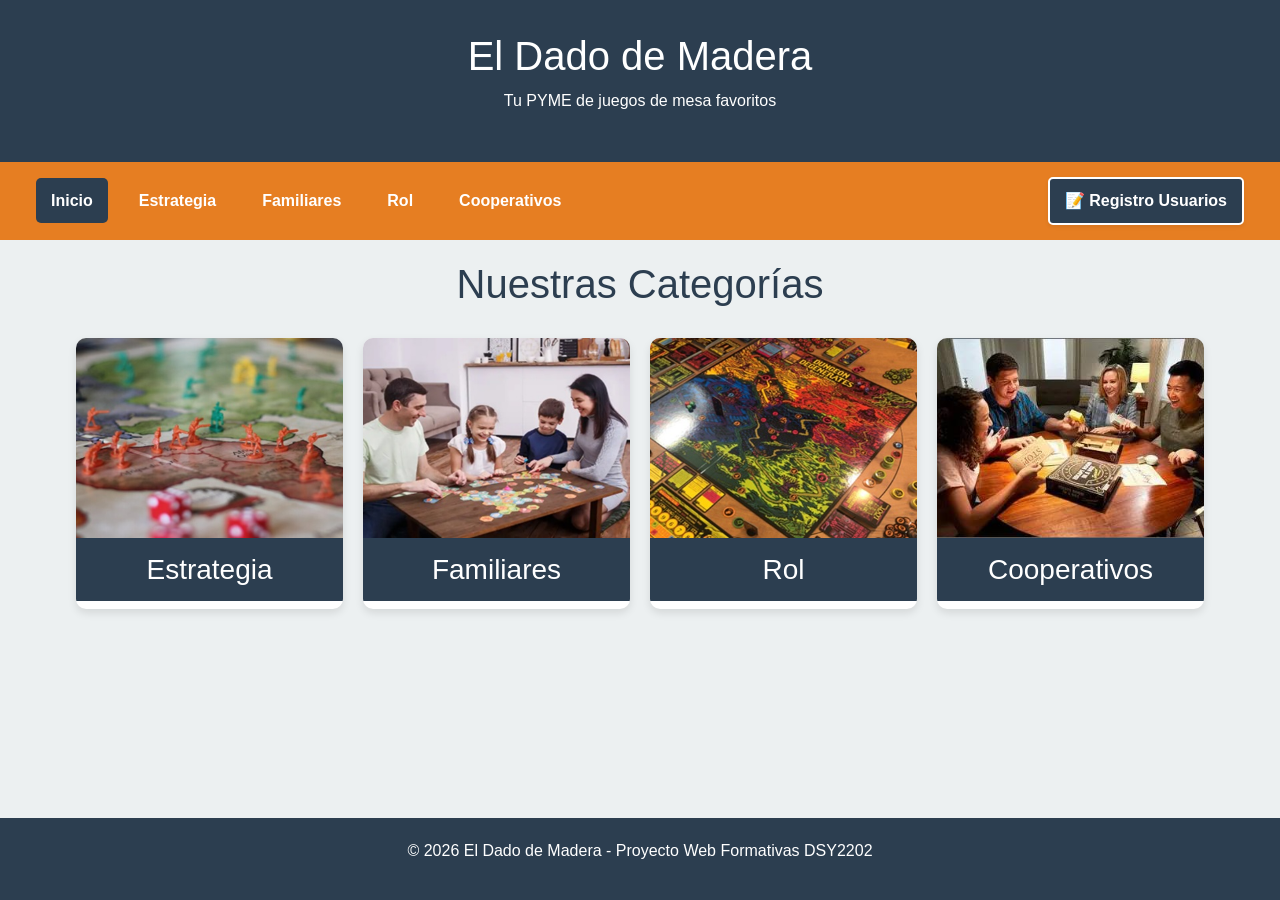
<file: index.html>
<!DOCTYPE html>
<html lang="es">
<head>
    <meta charset="UTF-8">
    <meta name="viewport" content="width=device-width, initial-scale=1.0">
    <link rel="icon" href="img/dadoicono.png">
    <title>El Dado de Madera | Juegos de Mesa</title>
    <link href="https://cdn.jsdelivr.net/npm/bootstrap@5.0.2/dist/css/bootstrap.min.css" rel="stylesheet" integrity="sha384-EVSTQN3/azprG1Anm3QDgpJLIm9Nao0Yz1ztcQTwFspd3yD65VohhpuuCOmLASjC" crossorigin="anonymous">
    <link rel="stylesheet" href="css/style.css">

    <script src="https://cdn.jsdelivr.net/npm/bootstrap@5.3.0/dist/js/bootstrap.bundle.min.js"></script>

</head>
<body>
    <header class="header anim-slide-down">
        <h1>El Dado de Madera</h1>
        <p>Tu PYME de juegos de mesa favoritos</p>
    </header>

    <nav class="navbar navbar-expand-md navbar-dark anim-fade-in px-4">
        <div class="container-fluid">
            
            <button class="navbar-toggler shadow-none" type="button" data-bs-toggle="collapse" data-bs-target="#menuNavegacion" aria-controls="menuNavegacion" aria-expanded="false" aria-label="Alternar navegación">
                <span class="navbar-toggler-icon"></span>
            </button>

            <div class="collapse navbar-collapse" id="menuNavegacion">
                
                <div class="d-flex flex-column flex-md-row justify-content-left align-items-center flex-grow-1 gap-3 mt-3 mt-md-0">
                    <a href="index.html" class="active">Inicio</a>
                    <a href="estrategia.html">Estrategia</a>
                    <a href="familiar.html">Familiares</a>
                    <a href="rol.html">Rol</a>
                    <a href="cooperativo.html">Cooperativos</a>
                </div>

                <div class="ms-md-auto mt-3 mt-md-0 text-center">
                    <a href="formulario.html" class="btn fw-bold shadow-sm btn-primario-custom">
                        📝 Registro Usuarios
                    </a>
                </div>
                
            </div>
        </div>
    </nav>

    <main class="container">
        <h2 class="anim-float">Nuestras Categorías</h2>
        <div class="grid-categorias anim-fade-in">
            
            <a href="estrategia.html" class="card-categoria">
                <img src="img/estrategia.jpg" alt="Juegos de Estrategia">
                <h3>Estrategia</h3>
            </a>

            <a href="familiar.html" class="card-categoria">
                <img src="img/familiares.jpg" alt="Juegos Familiares">
                <h3>Familiares</h3>
            </a>

            <a href="rol.html" class="card-categoria">
                <img src="img/rol.jpg" alt="Juegos de Rol">
                <h3>Rol</h3>
            </a>

            <a href="cooperativo.html" class="card-categoria">
                <img src="img/cooperativos.jpeg" alt="Juegos de Rol">
                <h3>Cooperativos</h3>
            </a>

        </div>
    </main>

    <footer>
        <p>&copy; 2026 El Dado de Madera - Proyecto Web Formativas DSY2202</p>
    </footer>
</body>
</html>
</file>
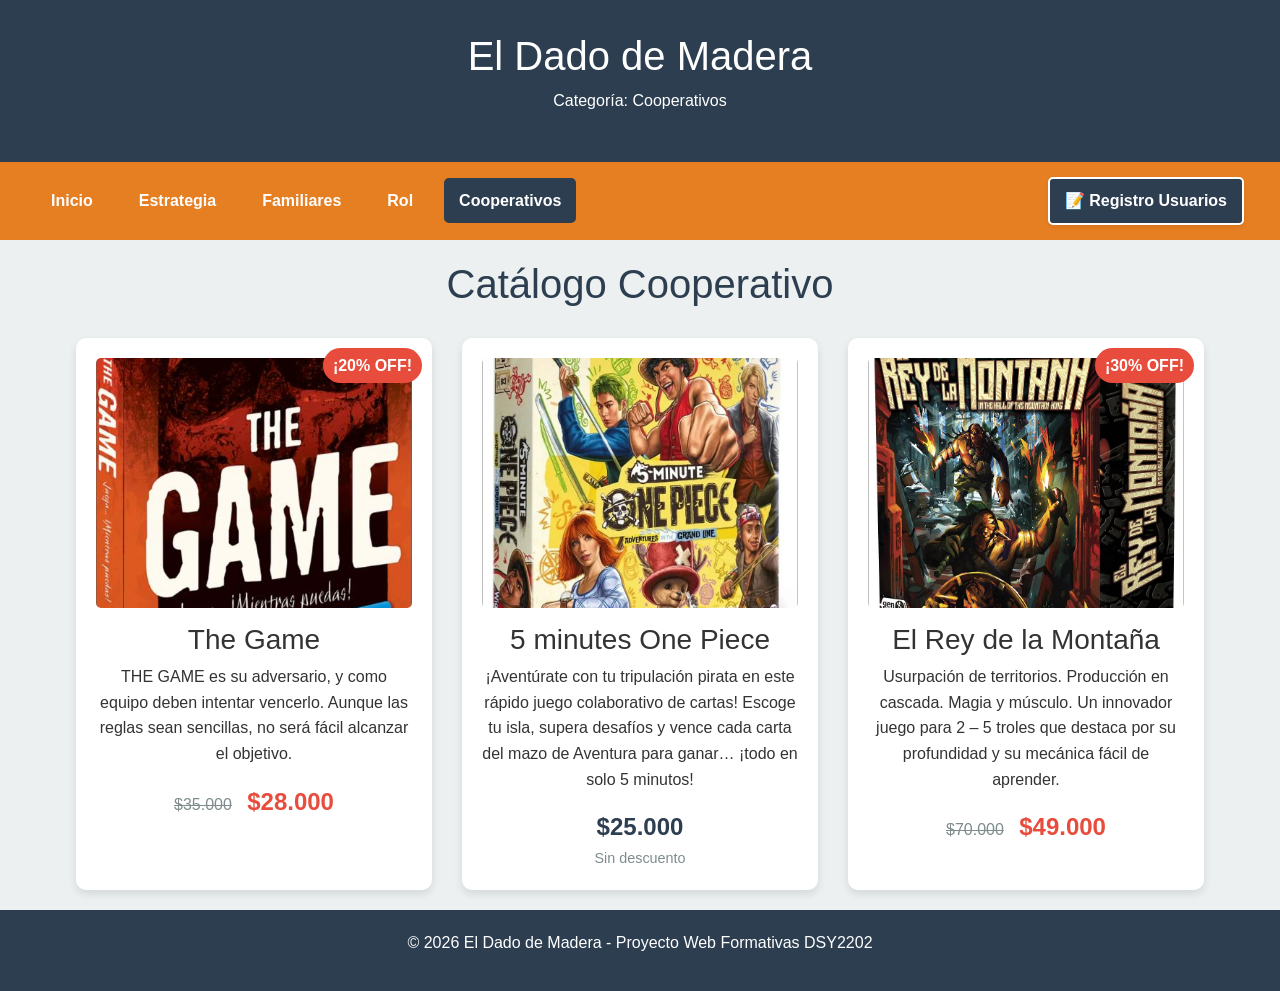
<file: cooperativo.html>
<!DOCTYPE html>
<html lang="es">
<head>
    <meta charset="UTF-8">
    <meta name="viewport" content="width=device-width, initial-scale=1.0">
    <link rel="icon" href="img/dadoicono.png">
    <title>Juegos Cooperativos | El Dado de Madera</title>
    <link href="https://cdn.jsdelivr.net/npm/bootstrap@5.0.2/dist/css/bootstrap.min.css" rel="stylesheet" integrity="sha384-EVSTQN3/azprG1Anm3QDgpJLIm9Nao0Yz1ztcQTwFspd3yD65VohhpuuCOmLASjC" crossorigin="anonymous">
    <link rel="stylesheet" href="css/style.css">

    <script src="https://cdn.jsdelivr.net/npm/bootstrap@5.3.0/dist/js/bootstrap.bundle.min.js"></script>
    
</head>
<body>
    <header class="header anim-slide-down">
        <h1>El Dado de Madera</h1>
        <p>Categoría: Cooperativos</p>
    </header>

    <nav class="navbar navbar-expand-md navbar-dark anim-fade-in px-4">
        <div class="container-fluid">
            
            <button class="navbar-toggler shadow-none" type="button" data-bs-toggle="collapse" data-bs-target="#menuNavegacion" aria-controls="menuNavegacion" aria-expanded="false" aria-label="Alternar navegación">
                <span class="navbar-toggler-icon"></span>
            </button>

            <div class="collapse navbar-collapse" id="menuNavegacion">
                
                <div class="d-flex flex-column flex-md-row justify-content-left align-items-center flex-grow-1 gap-3 mt-3 mt-md-0">
                    <a href="index.html">Inicio</a>
                    <a href="estrategia.html">Estrategia</a>
                    <a href="familiar.html">Familiares</a>
                    <a href="rol.html">Rol</a>
                    <a href="cooperativo.html" class="active">Cooperativos</a>
                </div>

                <div class="ms-md-auto mt-3 mt-md-0 text-center">
                    <a href="formulario.html" class="btn fw-bold shadow-sm btn-primario-custom">
                        📝 Registro Usuarios
                    </a>
                </div>
                
            </div>
        </div>
    </nav>

    <main class="container anim-fade-in">
        <h2>Catálogo Cooperativo</h2>
        <div class="grid-juegos anim-fade-in">
            
            <div class="card-juego">
                <div class="etiqueta-descuento anim-pulse">¡20% OFF!</div>
                <img src="img/cooperativos_thegame.jpeg" alt="Catan">
                <h3>The Game</h3>
                <p>THE GAME es su adversario, y como equipo deben intentar vencerlo. Aunque las reglas sean sencillas, no será fácil alcanzar el objetivo.</p>
                <div class="precio">
                    <span class="precio-normal">$35.000</span>
                    <span class="precio-oferta">$28.000</span>
                </div>
            </div>

            <div class="card-juego">
                <img src="img/cooperativos_onepiece.jpeg" alt="Carcassonne">
                <h3>5 minutes One Piece</h3>
                <p>¡Aventúrate con tu tripulación pirata en este rápido juego colaborativo de cartas! Escoge tu isla, supera desafíos y vence cada carta del mazo de Aventura para ganar… ¡todo en solo 5 minutos!</p>
                <div class="precio">
                    <span class="precio-unico">$25.000</span>
                    <span class="sin-descuento">Sin descuento</span>
                </div>
            </div>

            <div class="card-juego">
                <div class="etiqueta-descuento anim-pulse">¡30% OFF!</div>
                <img src="img/cooperativos_Reydelamontana.jpeg" alt="Scythe">
                <h3>El Rey de la Montaña</h3>
                <p>Usurpación de territorios. Producción en cascada. Magia y músculo. Un innovador juego para 2 – 5 troles que destaca por su profundidad y su mecánica fácil de aprender.</p>
                <div class="precio">
                    <span class="precio-normal">$70.000</span>
                    <span class="precio-oferta">$49.000</span>
                </div>
            </div>

        </div>
    </main>

    <footer>
        <p>&copy; 2026 El Dado de Madera - Proyecto Web Formativas DSY2202</p>
    </footer>
</body>
</html>
</file>
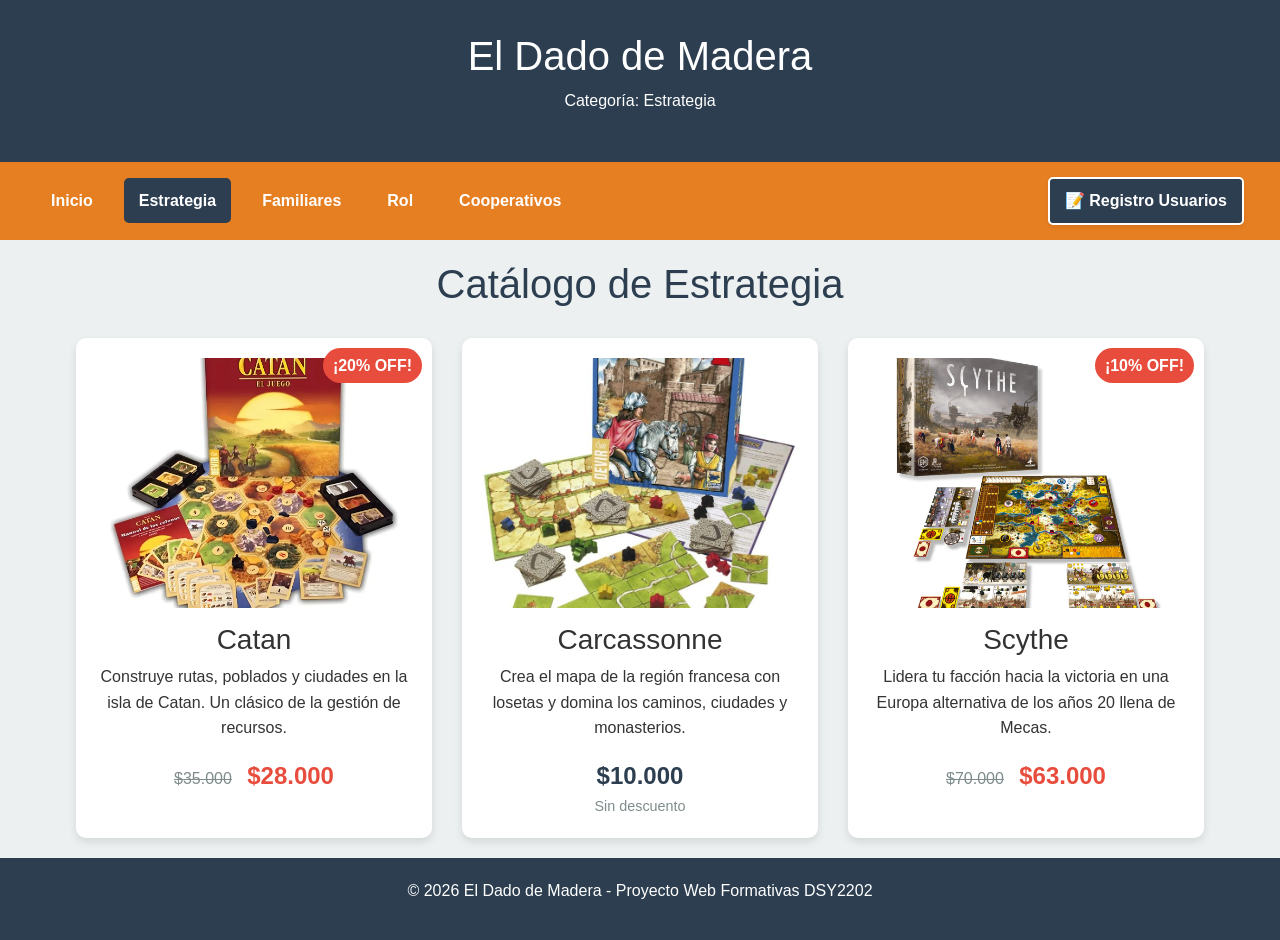
<file: estrategia.html>
<!DOCTYPE html>
<html lang="es">
<head>
    <meta charset="UTF-8">
    <meta name="viewport" content="width=device-width, initial-scale=1.0">
    <link rel="icon" href="img/dadoicono.png">
    <title>Juegos de Estrategia | El Dado de Madera</title>
    <link href="https://cdn.jsdelivr.net/npm/bootstrap@5.0.2/dist/css/bootstrap.min.css" rel="stylesheet" integrity="sha384-EVSTQN3/azprG1Anm3QDgpJLIm9Nao0Yz1ztcQTwFspd3yD65VohhpuuCOmLASjC" crossorigin="anonymous">
    <link rel="stylesheet" href="css/style.css">

    <script src="https://cdn.jsdelivr.net/npm/bootstrap@5.3.0/dist/js/bootstrap.bundle.min.js"></script>

</head>
<body>
    <header class="header">
        <h1>El Dado de Madera</h1>
        <p>Categoría: Estrategia</p>
    </header>

    <nav class="navbar navbar-expand-md navbar-dark anim-fade-in px-4">
        <div class="container-fluid">
            
            <button class="navbar-toggler shadow-none" type="button" data-bs-toggle="collapse" data-bs-target="#menuNavegacion" aria-controls="menuNavegacion" aria-expanded="false" aria-label="Alternar navegación">
                <span class="navbar-toggler-icon"></span>
            </button>

            <div class="collapse navbar-collapse" id="menuNavegacion">
                
                <div class="d-flex flex-column flex-md-row justify-content-left align-items-center flex-grow-1 gap-3 mt-3 mt-md-0">
                    <a href="index.html">Inicio</a>
                    <a href="estrategia.html" class="active">Estrategia</a>
                    <a href="familiar.html">Familiares</a>
                    <a href="rol.html">Rol</a>
                    <a href="cooperativo.html">Cooperativos</a>
                </div>

                <div class="ms-md-auto mt-3 mt-md-0 text-center">
                    <a href="formulario.html" class="btn fw-bold shadow-sm btn-primario-custom">
                        📝 Registro Usuarios
                    </a>
                </div>
                
            </div>
        </div>
    </nav>

    <main class="container anim-fade-in">
        <h2>Catálogo de Estrategia</h2>
        <div class="grid-juegos anim-fade-in">
            
            <div class="card-juego">
                <div class="etiqueta-descuento anim-pulse">¡20% OFF!</div>
                <img src="img/estrategia_catan.jpeg" alt="Catan">
                <h3>Catan</h3>
                <p>Construye rutas, poblados y ciudades en la isla de Catan. Un clásico de la gestión de recursos.</p>
                <div class="precio">
                    <span class="precio-normal">$35.000</span>
                    <span class="precio-oferta">$28.000</span>
                </div>
            </div>

            <div class="card-juego">
                <img src="img/estrategia_carcassonne.jpg" alt="Carcassonne">
                <h3>Carcassonne</h3>
                <p>Crea el mapa de la región francesa con losetas y domina los caminos, ciudades y monasterios.</p>
                <div class="precio">
                    <span class="precio-unico">$10.000</span>
                    <span class="sin-descuento">Sin descuento</span>
                </div>
            </div>

            <div class="card-juego">
                <div class="etiqueta-descuento anim-pulse">¡10% OFF!</div>
                <img src="img/estrategia_scythe.jpg" alt="Scythe">
                <h3>Scythe</h3>
                <p>Lidera tu facción hacia la victoria en una Europa alternativa de los años 20 llena de Mecas.</p>
                <div class="precio">
                    <span class="precio-normal">$70.000</span>
                    <span class="precio-oferta">$63.000</span>
                </div>
            </div>

        </div>
    </main>

    <footer>
        <p>&copy; 2026 El Dado de Madera - Proyecto Web Formativas DSY2202</p>
    </footer>
</body>
</html>
</file>
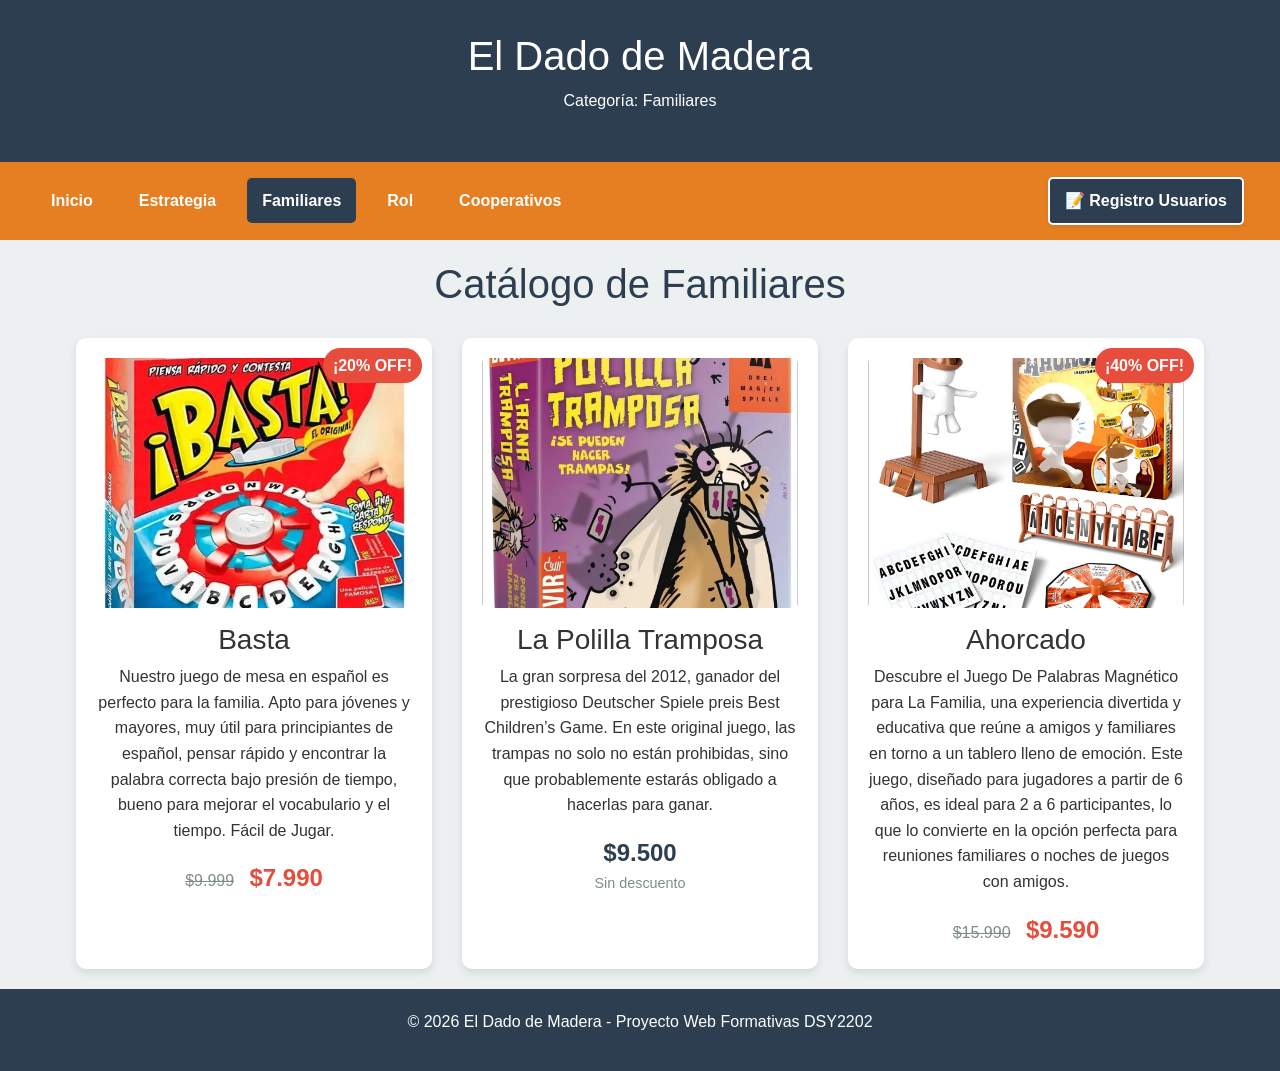
<file: familiar.html>
<!DOCTYPE html>
<html lang="es">
<head>
    <meta charset="UTF-8">
    <meta name="viewport" content="width=device-width, initial-scale=1.0">
    <link rel="icon" href="img/dadoicono.png">
    <title>Juegos Familiares | El Dado de Madera</title>
    <link href="https://cdn.jsdelivr.net/npm/bootstrap@5.0.2/dist/css/bootstrap.min.css" rel="stylesheet" integrity="sha384-EVSTQN3/azprG1Anm3QDgpJLIm9Nao0Yz1ztcQTwFspd3yD65VohhpuuCOmLASjC" crossorigin="anonymous">
    <link rel="stylesheet" href="css/style.css">

    <script src="https://cdn.jsdelivr.net/npm/bootstrap@5.3.0/dist/js/bootstrap.bundle.min.js"></script>
    
</head>
<body>
    <header class="header anim-slide-down">
        <h1>El Dado de Madera</h1>
        <p>Categoría: Familiares</p>
    </header>

    <nav class="navbar navbar-expand-md navbar-dark anim-fade-in px-4">
        <div class="container-fluid">
            
            <button class="navbar-toggler shadow-none" type="button" data-bs-toggle="collapse" data-bs-target="#menuNavegacion" aria-controls="menuNavegacion" aria-expanded="false" aria-label="Alternar navegación">
                <span class="navbar-toggler-icon"></span>
            </button>

            <div class="collapse navbar-collapse" id="menuNavegacion">
                
                <div class="d-flex flex-column flex-md-row justify-content-left align-items-center flex-grow-1 gap-3 mt-3 mt-md-0">
                    <a href="index.html">Inicio</a>
                    <a href="estrategia.html">Estrategia</a>
                    <a href="familiar.html" class="active">Familiares</a>
                    <a href="rol.html">Rol</a>
                    <a href="cooperativo.html">Cooperativos</a>
                </div>

                <div class="ms-md-auto mt-3 mt-md-0 text-center">
                    <a href="formulario.html" class="btn fw-bold shadow-sm btn-primario-custom">
                        📝 Registro Usuarios
                    </a>
                </div>
                
            </div>
        </div>
    </nav>

    <main class="container anim-fade-in">
        <h2>Catálogo de Familiares</h2>
        <div class="grid-juegos anim-fade-in">
            
            <div class="card-juego">
                <div class="etiqueta-descuento anim-pulse">¡20% OFF!</div>
                <img src="img/familiares_basta.jpeg" alt="Basta">
                <h3>Basta</h3>
                <p>Nuestro juego de mesa en español es perfecto para la familia. Apto para jóvenes y mayores, muy útil para principiantes de español, pensar rápido y encontrar la palabra correcta bajo presión de tiempo, bueno para mejorar el vocabulario y el tiempo. Fácil de Jugar.</p>
                <div class="precio">
                    <span class="precio-normal">$9.999</span>
                    <span class="precio-oferta">$7.990</span>
                </div>
            </div>

            <div class="card-juego">
                <img src="img/familiares_lapolillatramposa.jpeg" alt="Carcassonne">
                <h3>La Polilla Tramposa</h3>
                <p>La gran sorpresa del 2012, ganador del prestigioso Deutscher Spiele preis Best Children’s Game. En este original juego, las trampas no solo no están prohibidas, sino que probablemente estarás obligado a hacerlas para ganar. </p>
                <div class="precio">
                    <span class="precio-unico">$9.500</span>
                    <span class="sin-descuento">Sin descuento</span>
                </div>
            </div>

            <div class="card-juego">
                <div class="etiqueta-descuento anim-pulse">¡40% OFF!</div>
                <img src="img/familiares_ahorcado.jpeg" alt="Scythe">
                <h3>Ahorcado</h3>
                <p>Descubre el Juego De Palabras Magnético para La Familia, una experiencia divertida y educativa que reúne a amigos y familiares en torno a un tablero lleno de emoción. Este juego, diseñado para jugadores a partir de 6 años, es ideal para 2 a 6 participantes, lo que lo convierte en la opción perfecta para reuniones familiares o noches de juegos con amigos.</p>
                <div class="precio">
                    <span class="precio-normal">$15.990</span>
                    <span class="precio-oferta">$9.590</span>
                </div>
            </div>

        </div>
    </main>

    <footer>
        <p>&copy; 2026 El Dado de Madera - Proyecto Web Formativas DSY2202</p>
    </footer>
</body>
</html>
</file>
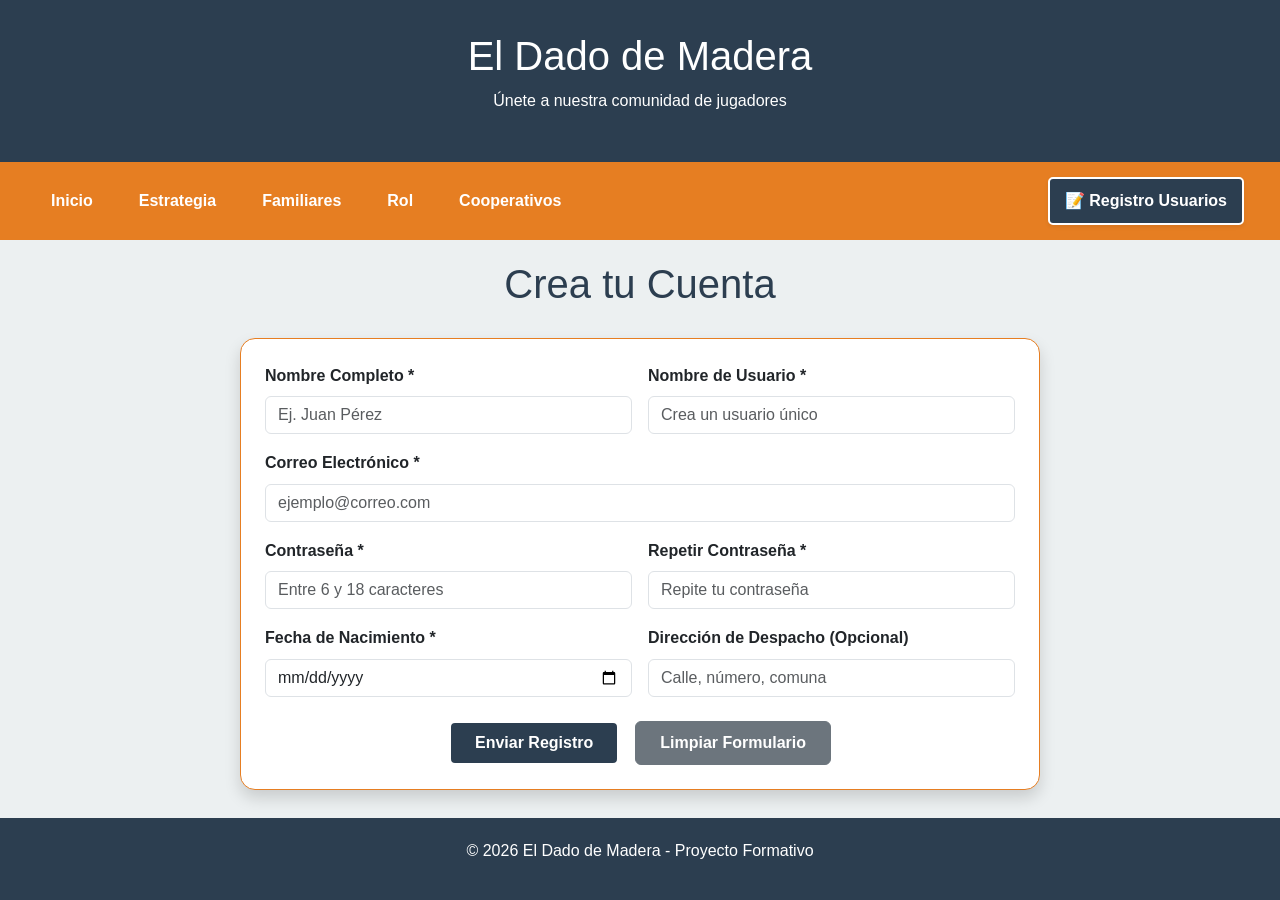
<file: formulario.html>
<!DOCTYPE html>
<html lang="es">
<head>
    <meta charset="UTF-8">
    <meta name="viewport" content="width=device-width, initial-scale=1.0">
    <title>Registro | El Dado de Madera</title>
    
    <link href="https://cdn.jsdelivr.net/npm/bootstrap@5.0.2/dist/css/bootstrap.min.css" rel="stylesheet" integrity="sha384-EVSTQN3/azprG1Anm3QDgpJLIm9Nao0Yz1ztcQTwFspd3yD65VohhpuuCOmLASjC" crossorigin="anonymous">
    <link rel="stylesheet" href="css/style.css">

    <script src="https://cdn.jsdelivr.net/npm/bootstrap@5.3.0/dist/js/bootstrap.bundle.min.js"></script>
    <script src="js/script.js"></script>

</head>
<body class="d-flex flex-column min-vh-100">

    <header class="header anim-slide-down">
        <h1>El Dado de Madera</h1>
        <p>Únete a nuestra comunidad de jugadores</p>
    </header>

    <nav class="navbar navbar-expand-md navbar-dark anim-fade-in px-4">
        <div class="container-fluid">
            
            <button class="navbar-toggler shadow-none" type="button" data-bs-toggle="collapse" data-bs-target="#menuNavegacion" aria-controls="menuNavegacion" aria-expanded="false" aria-label="Alternar navegación">
                <span class="navbar-toggler-icon"></span>
            </button>

            <div class="collapse navbar-collapse" id="menuNavegacion">
                
                <div class="d-flex flex-column flex-md-row justify-content-left align-items-center flex-grow-1 gap-3 mt-3 mt-md-0">
                    <a href="index.html">Inicio</a>
                    <a href="estrategia.html">Estrategia</a>
                    <a href="familiar.html">Familiares</a>
                    <a href="rol.html">Rol</a>
                    <a href="cooperativo.html">Cooperativos</a>
                </div>

                <div class="ms-md-auto mt-3 mt-md-0 text-center">
                    <a href="formulario.html" class="btn fw-bold shadow-sm btn-primario-custom">
                        📝 Registro Usuarios
                    </a>
                </div>
                
            </div>
        </div>
    </nav>

    <main class="container anim-fade-in">
        <h2>Crea tu Cuenta</h2>
        
        <div class="card shadow p-4 mx-auto card-formulario">
            
            <form id="formRegistro" novalidate>
                <div class="row g-3 text-start">
                    
                    <div class="col-12 col-md-6">
                        <label for="nombre" class="form-label fw-bold">Nombre Completo *</label>
                        <input type="text" class="form-control" id="nombre" placeholder="Ej. Juan Pérez">
                        <div class="invalid-feedback">El nombre no puede estar vacío.</div>
                    </div>

                    <div class="col-12 col-md-6">
                        <label for="usuario" class="form-label fw-bold">Nombre de Usuario *</label>
                        <input type="text" class="form-control" id="usuario" placeholder="Crea un usuario único">
                        <div class="invalid-feedback">El usuario no puede estar vacío.</div>
                    </div>

                    <div class="col-12">
                        <label for="email" class="form-label fw-bold">Correo Electrónico *</label>
                        <input type="email" class="form-control" id="email" placeholder="ejemplo@correo.com">
                        <div class="invalid-feedback">Debes ingresar un correo válido (ej: nombre@dominio.com).</div>
                    </div>

                    <div class="col-12 col-md-6">
                        <label for="password" class="form-label fw-bold">Contraseña *</label>
                        <input type="password" class="form-control" id="password" placeholder="Entre 6 y 18 caracteres">
                        <div class="invalid-feedback" id="error-password">Debe tener entre 6-18 caracteres, una mayúscula y un número.</div>
                    </div>

                    <div class="col-12 col-md-6">
                        <label for="confirmPassword" class="form-label fw-bold">Repetir Contraseña *</label>
                        <input type="password" class="form-control" id="confirmPassword" placeholder="Repite tu contraseña">
                        <div class="invalid-feedback">Las contraseñas no coinciden.</div>
                    </div>

                    <div class="col-12 col-md-6">
                        <label for="fechaNacimiento" class="form-label fw-bold">Fecha de Nacimiento *</label>
                        <input type="date" class="form-control" id="fechaNacimiento">
                        <div class="invalid-feedback">Debes tener al menos 13 años para registrarte.</div>
                    </div>

                    <div class="col-12 col-md-6">
                        <label for="direccion" class="form-label fw-bold">Dirección de Despacho (Opcional)</label>
                        <input type="text" class="form-control" id="direccion" placeholder="Calle, número, comuna">
                        <div class="valid-feedback">¡Excelente! Listo para despachos.</div>
                    </div>

                </div>

                <div class="mt-4 d-flex flex-wrap justify-content-center gap-3">
                    <button type="submit" class="btn fw-bold px-4 py-2 btn-primario-custom">Enviar Registro</button>
                    <button type="reset" class="btn btn-secondary fw-bold px-4 py-2" id="btnLimpiar">Limpiar Formulario</button>
                </div>
                
                <div id="mensajeExito" class="alert alert-success mt-4 d-none fw-bold text-center" role="alert">
                    ¡Registro validado y completado con éxito! 🎉
                </div>

                <div id="mensajeError" class="alert alert-danger mt-4 d-none fw-bold text-center" role="alert">
                    ¡Revisa tus datos y los campos obligatorios!❌
                </div>
            </form>
        </div>
    </main>

    <footer>
        <p>&copy; 2026 El Dado de Madera - Proyecto Formativo</p>
    </footer>
</body>
</html>
</file>
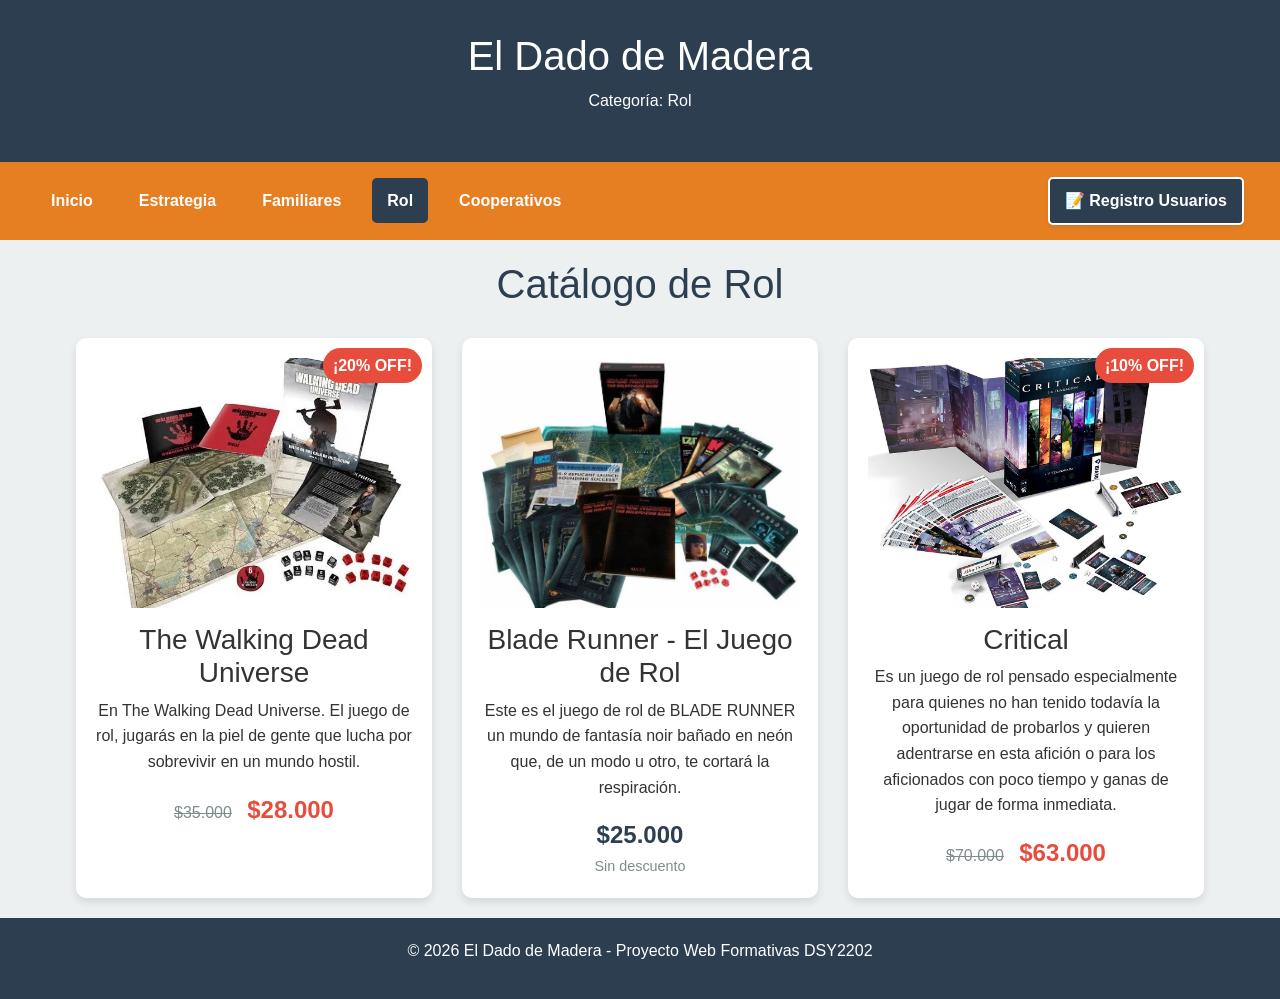
<file: rol.html>
<!DOCTYPE html>
<html lang="es">
<head>
    <meta charset="UTF-8">
    <meta name="viewport" content="width=device-width, initial-scale=1.0">
    <link rel="icon" href="img/dadoicono.png">
    <title>Juegos de Rol | El Dado de Madera</title>
    <link href="https://cdn.jsdelivr.net/npm/bootstrap@5.0.2/dist/css/bootstrap.min.css" rel="stylesheet" integrity="sha384-EVSTQN3/azprG1Anm3QDgpJLIm9Nao0Yz1ztcQTwFspd3yD65VohhpuuCOmLASjC" crossorigin="anonymous">
    <link rel="stylesheet" href="css/style.css">

    <script src="https://cdn.jsdelivr.net/npm/bootstrap@5.3.0/dist/js/bootstrap.bundle.min.js"></script>

</head>
<body>
    <header class="header anim-slide-down">
        <h1>El Dado de Madera</h1>
        <p>Categoría: Rol</p>
    </header>

    <nav class="navbar navbar-expand-md navbar-dark anim-fade-in px-4">
        <div class="container-fluid">
            
            <button class="navbar-toggler shadow-none" type="button" data-bs-toggle="collapse" data-bs-target="#menuNavegacion" aria-controls="menuNavegacion" aria-expanded="false" aria-label="Alternar navegación">
                <span class="navbar-toggler-icon"></span>
            </button>

            <div class="collapse navbar-collapse" id="menuNavegacion">
                
                <div class="d-flex flex-column flex-md-row justify-content-left align-items-center flex-grow-1 gap-3 mt-3 mt-md-0">
                    <a href="index.html">Inicio</a>
                    <a href="estrategia.html">Estrategia</a>
                    <a href="familiar.html">Familiares</a>
                    <a href="rol.html" class="active">Rol</a>
                    <a href="cooperativo.html">Cooperativos</a>
                </div>

                <div class="ms-md-auto mt-3 mt-md-0 text-center">
                    <a href="formulario.html" class="btn fw-bold shadow-sm btn-primario-custom">
                        📝 Registro Usuarios
                    </a>
                </div>
                
            </div>
        </div>
    </nav>

    <main class="container anim-fade-in">
        <h2>Catálogo de Rol</h2>
        <div class="grid-juegos anim-fade-in">
            
            <div class="card-juego">
                <div class="etiqueta-descuento anim-pulse">¡20% OFF!</div>
                <img src="img/rol_thewalkingdeaduniverse.jpeg" alt="Catan">
                <h3>The Walking Dead Universe</h3>
                <p>En The Walking Dead Universe. El juego de rol, jugarás en la piel de gente que lucha por sobrevivir en un mundo hostil.</p>
                <div class="precio">
                    <span class="precio-normal">$35.000</span>
                    <span class="precio-oferta">$28.000</span>
                </div>
            </div>

            <div class="card-juego">
                <img src="img/rol_bladerunner.jpeg" alt="Carcassonne">
                <h3>Blade Runner - El Juego de Rol</h3>
                <p>Este es el juego de rol de BLADE RUNNER un mundo de fantasía noir bañado en neón que, de un modo u otro, te cortará la respiración.</p>
                <div class="precio">
                    <span class="precio-unico">$25.000</span>
                    <span class="sin-descuento">Sin descuento</span>
                </div>
            </div>

            <div class="card-juego">
                <div class="etiqueta-descuento anim-pulse">¡10% OFF!</div>
                <img src="img/rol_critical.jpeg" alt="Scythe">
                <h3>Critical</h3>
                <p>Es un juego de rol pensado especialmente para quienes no han tenido todavía la oportunidad de probarlos y quieren adentrarse en esta afición o para los aficionados con poco tiempo y ganas de jugar de forma inmediata.</p>
                <div class="precio">
                    <span class="precio-normal">$70.000</span>
                    <span class="precio-oferta">$63.000</span>
                </div>
            </div>

        </div>
    </main>

    <footer>
        <p>&copy; 2026 El Dado de Madera - Proyecto Web Formativas DSY2202</p>
    </footer>
</body>
</html>
</file>
<file: css/style.css>
/* ==========================================
   VARIABLES CSS (Requisito Avanzado 1)
   ========================================== */
:root {
    --color-primario: #2c3e50;
    --color-secundario: #e67e22;
    --color-fondo: #ecf0f1;
    --color-texto: #333333;
    --color-blanco: #ffffff;
    --color-descuento: #e74c3c;
    --fuente-principal: 'Segoe UI', Tahoma, Geneva, Verdana, sans-serif;
    --sombra-card: 0 4px 8px rgba(0,0,0,0.1);
    --transicion: all 0.3s ease;
}

/* Estilos Generales */
* {
    margin: 0;
    padding: 0;
    box-sizing: border-box;
}

body {
    font-family: var(--fuente-principal);
    background-color: var(--color-fondo);
    color: var(--color-texto);
    line-height: 1.6;
    display: flex;
    flex-direction: column;
    min-height: 100vh;
}

.container {
    width: 90%;
    max-width: 1200px;
    margin: 20px auto;
    text-align: center;
    flex: 1;
}

h2 {
    color: var(--color-primario);
    margin-bottom: 30px;
    font-size: 2.5rem;
}

/* Encabezado */
.header {
    background-color: var(--color-primario);
    color: var(--color-blanco);
    text-align: center;
    padding: 2rem 0;
}

/* Navegación */
.navbar {
    background-color: var(--color-secundario);
    display: flex;
    justify-content: center;
    padding: 15px 0;
    gap: 20px;
    flex-wrap: wrap;
}

.navbar a {
    color: var(--color-blanco);
    text-decoration: none;
    font-weight: bold;
    padding: 10px 15px;
    border-radius: 5px;
    transition: var(--transicion);
}

.navbar a:hover, .navbar a.active {
    background-color: var(--color-primario);
}


/* Grid Categorias */
.grid-categorias {
    display: grid;
    grid-template-columns: repeat(4, 1fr);
    gap: 20px;
}

.card-categoria {
    background-color: var(--color-blanco);
    border-radius: 10px;
    text-decoration: none;
    color: var(--color-texto);
    box-shadow: var(--sombra-card);
    overflow: hidden;
    transition: var(--transicion);
    display: block;
}

.card-categoria:hover {
    transform: translateY(-10px);
    box-shadow: 0 10px 20px rgba(0,0,0,0.2);
}

.card-categoria img {
    width: 100%;
    height: 200px;
    object-fit: cover;
}

.card-categoria h3 {
    padding: 15px;
    background-color: var(--color-primario);
    color: var(--color-blanco);
}

/* Grid juegos */
.grid-juegos {
    display: grid;
    grid-template-columns: repeat(3, 1fr);
    gap: 30px;
}

.card-juego {
    background-color: var(--color-blanco);
    border-radius: 10px;
    padding: 20px;
    box-shadow: var(--sombra-card);
    position: relative;
    transition: var(--transicion);
}

.card-juego:hover {
    transform: scale(1.03);
}

.card-juego img {
    width: 100%;
    height: 250px;
    object-fit: cover;
    border-radius: 5px;
    margin-bottom: 15px;
}

.etiqueta-descuento {
    position: absolute;
    top: 10px;
    right: 10px;
    background-color: var(--color-descuento);
    color: var(--color-blanco);
    padding: 5px 10px;
    border-radius: 20px;
    font-weight: bold;
}

.precio {
    margin-top: 15px;
    font-size: 1.2rem;
}

.precio-normal {
    text-decoration: line-through;
    color: #7f8c8d;
    font-size: 1rem;
    margin-right: 10px;
}

.precio-oferta {
    color: var(--color-descuento);
    font-weight: bold;
    font-size: 1.5rem;
}

.precio-unico {
    font-weight: bold;
    color: var(--color-primario);
    font-size: 1.5rem;
}

.sin-descuento {
    display: block;
    font-size: 0.9rem;
    color: #7f8c8d;
}

/* Footer */
footer {
    text-align: center;
    padding: 20px;
    background-color: var(--color-primario);
    color: var(--color-blanco);
    position: flex;
    bottom: 0;
    left: 0;
    width: 100%;
    z-index: 100;
}

/* ==========================================
   ANIMACIONES CSS (Requisito Avanzado 2)
   ========================================== */

/* 1. Aparición gradual */
.anim-fade-in {
    animation: fadeIn 1.5s ease-in-out;
}
@keyframes fadeIn {
    from { opacity: 0; }
    to { opacity: 1; }
}

/* 2. Deslizamiento desde arriba */
.anim-slide-down {
    animation: slideDown 1s ease-out;
}
@keyframes slideDown {
    from { transform: translateY(-100%); opacity: 0; }
    to { transform: translateY(0); opacity: 1; }
}

/* 3. Flotación constante (Para los títulos H2) */
.anim-float {
    animation: float 3s ease-in-out infinite;
}
@keyframes float {
    0% { transform: translateY(0px); }
    50% { transform: translateY(-10px); }
    100% { transform: translateY(0px); }
}

/* 4. Latido (Para las etiquetas de descuento) */
.anim-pulse {
    animation: pulse 2s infinite;
}
@keyframes pulse {
    0% { transform: scale(1); }
    50% { transform: scale(1.1); }
    100% { transform: scale(1); }
}


/* ==========================================
   MEDIA QUERIES (Requisito Avanzado 3)
   ========================================== */

/* Adaptación para Tablets */
@media (max-width: 992px) {
    .grid-categorias {
        grid-template-columns: repeat(2, 1fr);
    }
    .grid-juegos {
        grid-template-columns: repeat(2, 1fr);
    }
}

/* Adaptación para Teléfonos Móviles */
@media (max-width: 768px) {
    .grid-categorias {
        grid-template-columns: 1fr;
    }
    .grid-juegos {
        grid-template-columns: 1fr;
    }
    .navbar {
        flex-direction: column;
        align-items: center;
    }
    .navbar a {
        width: 100%;
        text-align: center;
    }
    h2 {
        font-size: 2rem;
    }
}

/* ==========================================
   Estilos nuevos para formularios
   ========================================== */

/* Tarjeta contenedora del formulario */
.card-formulario {
    max-width: 800px;
    border-radius: 15px;
    border: 1px solid var(--color-secundario);
}

/* Estilo unificado para el botón de Registro y botón de Enviar */
.btn-primario-custom {
    background-color: var(--color-primario);
    color: var(--color-blanco);
    border: 2px solid var(--color-blanco);
}

.btn-primario-custom:hover {
    background-color: var(--color-secundario);
    color: var(--color-blanco);
    border-color: var(--color-blanco);
}
</file>
